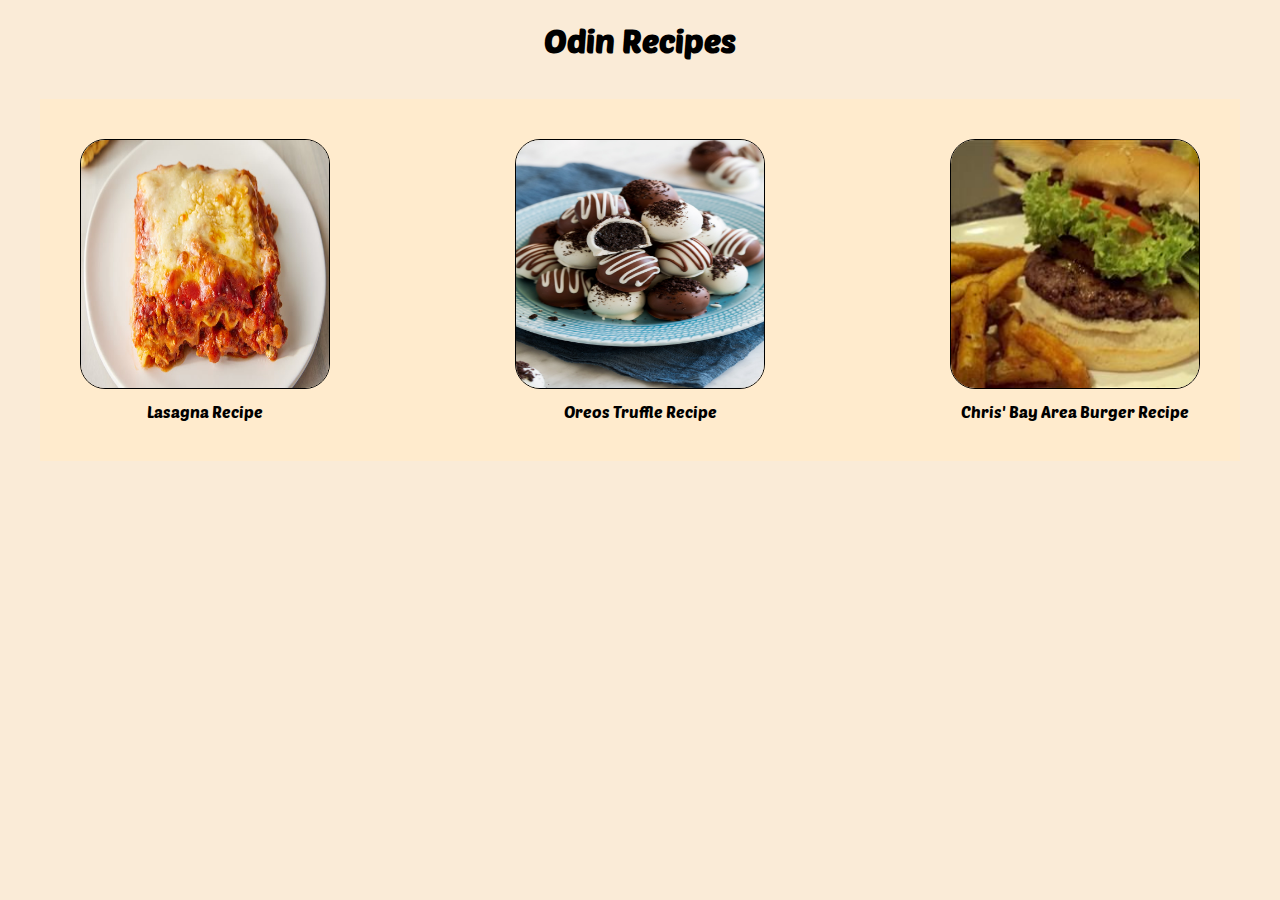
<file: index.html>
<!DOCTYPE html>
<html lang="en">

<head>
    <meta charset="UTF-8">
    <meta name="viewport" content="width=device-width, initial-scale=1.0">
    <title>Food Blog</title>
    <link rel="stylesheet" href="style.css">
</head>

<body>
    <h1 class="title">Odin Recipes</h1>
    <div class="container">
        <div class="content">
            <img class="hpims" src="./images/lasagna recipe.jpg" alt="Lasagna on a dish">
            <a href="./recipes/lasagna.html">Lasagna Recipe</a>
        </div>
        <div class="content">
            <img class="hpims" src="./images/oreo-balls-15.jpg" alt="Oreo truffles">
            <a href="./recipes/oreo-truffles.html">Oreos Truffle Recipe</a>
        </div>
        <div class="content">
            <img class="hpims" src="./images/Chris bay area burger.jpg" alt="Chris's Bay area burger recipe">
            <a href="./recipes/Chris-Bay-Area-Burger.html">Chris' Bay Area Burger Recipe</a>
        </div>
    </div>

</body>

</html>
</file>
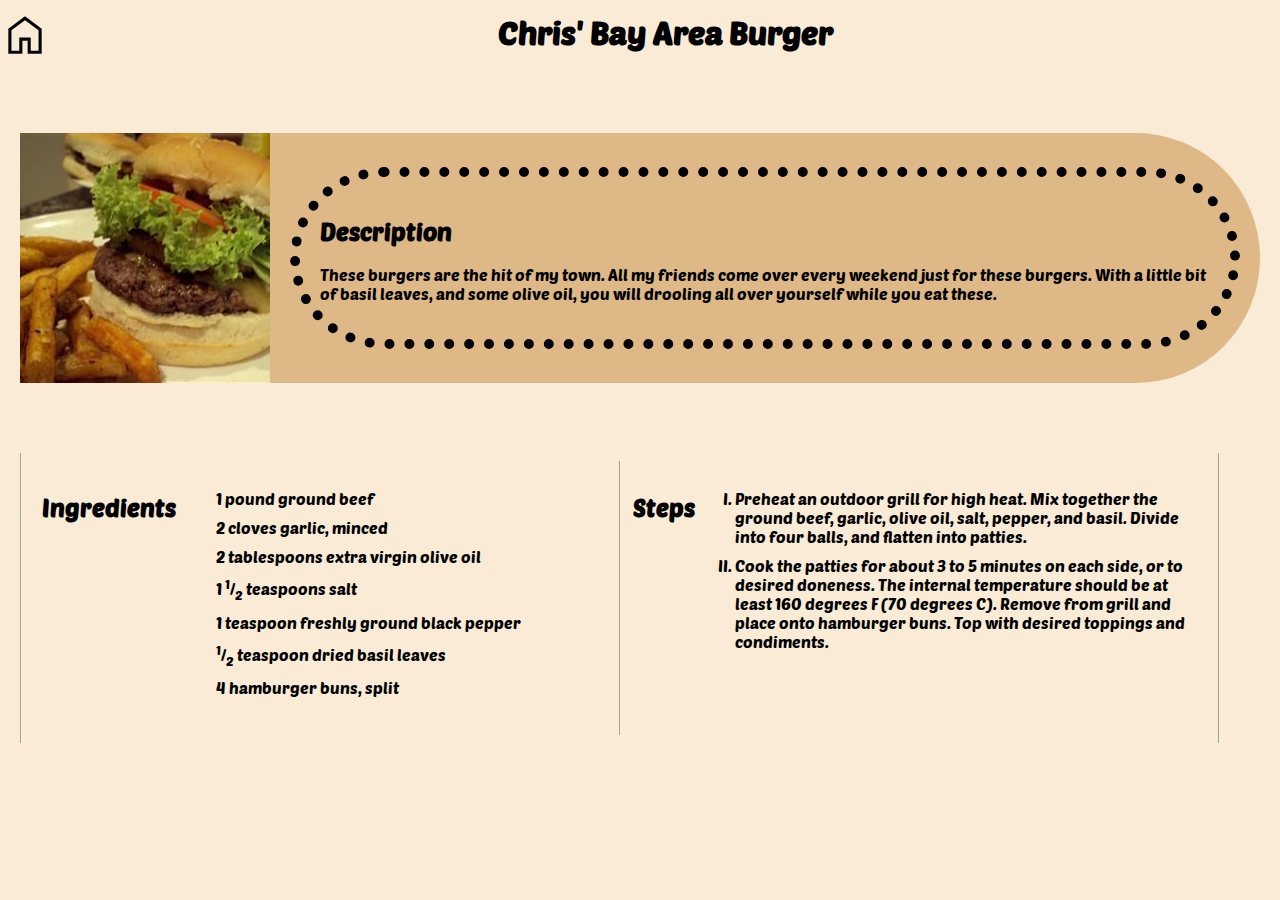
<file: recipes/Chris-Bay-Area-Burger.html>
<!DOCTYPE html>
<html lang="en">

<head>
    <meta charset="UTF-8">
    <meta name="viewport" content="width=device-width, initial-scale=1.0">
    <title>Best Burger in Town</title>
    <link rel="stylesheet" href="https://fonts.googleapis.com/css2?family=Material+Symbols+Outlined" />
    <link rel="stylesheet" href="../style.css">
</head>

<body>
    <div class="navig">
        <a href="../index.html">
            <span class="material-symbols-outlined">home</span>
        </a>
        <h1 class="header">Chris' Bay Area Burger</h1>
    </div>
    <div class="container2">
        <img src="../images/Chris bay area burger.jpg" alt="Chris's Bay area burger recipe">
        <aside>
            <h2>Description</h2>
            <p>These burgers are the hit of my town. All my friends come over every weekend just for these burgers. With
                a little bit
                of basil leaves, and some olive oil, you will drooling all over yourself while you eat these.</p>
        </aside>
    </div>
    <div class="content2">
        <div class="left">
            <h2>Ingredients</h2>
            <ul>
                <li>1 pound ground beef</li>
                <li>2 cloves garlic, minced</li>
                <li>2 tablespoons extra virgin olive oil</li>
                <li>1 <sup>1</sup>/<sub>2</sub> teaspoons salt</li>
                <li>1 teaspoon freshly ground black pepper</li>
                <li><sup>1</sup>/<sub>2</sub> teaspoon dried basil leaves</li>
                <li>4 hamburger buns, split</li>
            </ul>
        </div>
        <div class="right">
            <h2>Steps</h2>
            <ol>
                <li>Preheat an outdoor grill for high heat. Mix together the ground beef, garlic, olive oil, salt,
                    pepper, and basil. Divide
                    into four balls, and flatten into patties.</li>
                <li>Cook the patties for about 3 to 5 minutes on each side, or to desired doneness. The internal
                    temperature should be at
                    least 160 degrees F (70 degrees C). Remove from grill and place onto hamburger buns. Top with
                    desired toppings and
                    condiments.</li>
            </ol>
        </div>
    </div>
</body>

</html>
</file>
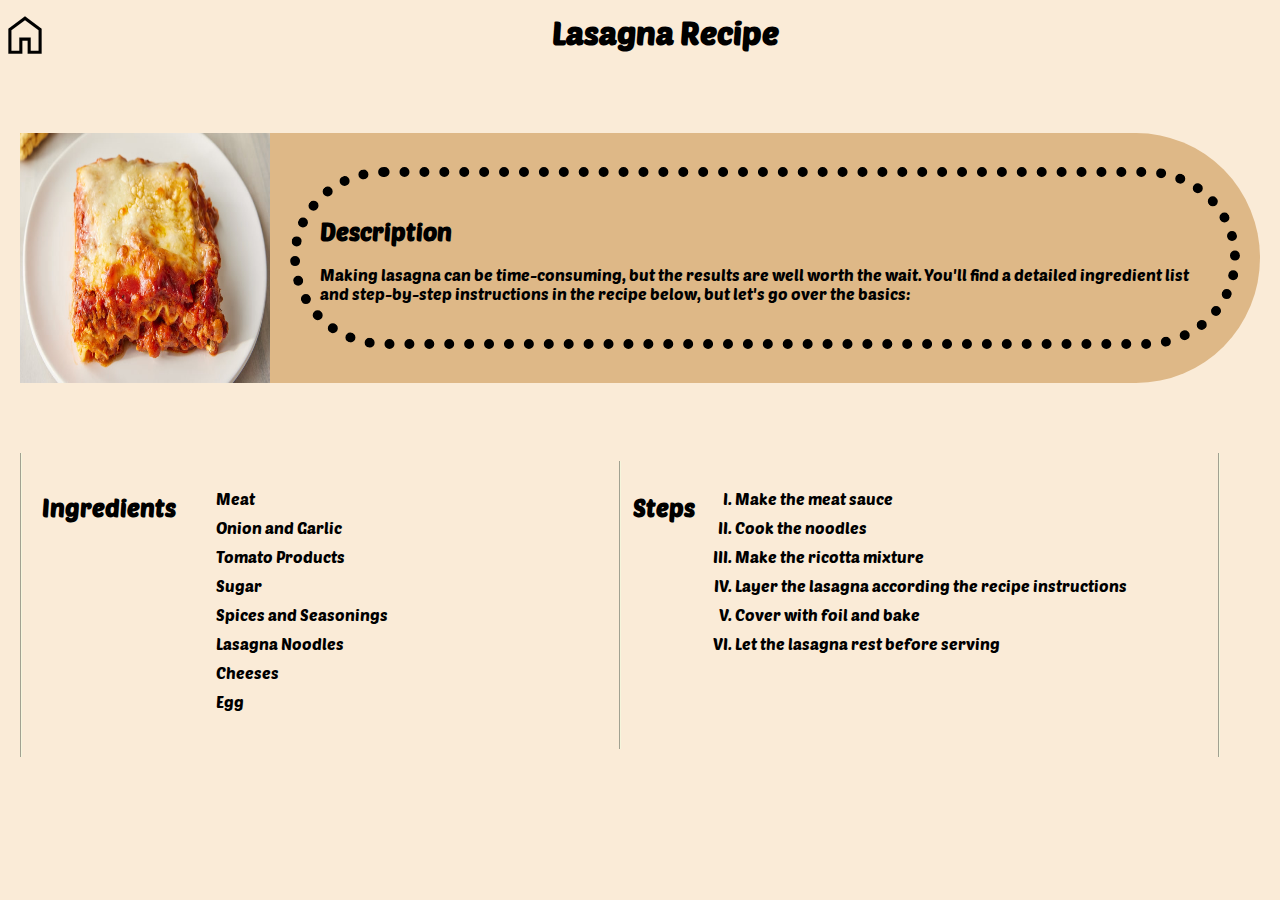
<file: recipes/lasagna.html>
<!DOCTYPE html>
<html lang="en">

<head>
    <meta charset="UTF-8">
    <meta name="viewport" content="width=device-width, initial-scale=1.0">
    <title>Lasagna Recipe</title>
    <link rel="stylesheet" href="https://fonts.googleapis.com/css2?family=Material+Symbols+Outlined" />
    <link rel="stylesheet" href="../style.css">
</head>

<body>
    <div class="navig">
        <a href="../index.html">
            <span class="material-symbols-outlined">home</span>
        </a>
        <h1 class="header">Lasagna Recipe</h1>
    </div>
    <div class="container2">
        <img src="../images/lasagna recipe.jpg" alt="Lasagna on a dish">
        <aside>
            <h2>Description</h2>
            <p>Making lasagna can be time-consuming, but the results are well worth the wait. You'll find a detailed
                ingredient list
                and step-by-step instructions in the recipe below, but let's go over the basics:</p>
        </aside>
    </div>
    <div class="content2">
        <div class="left">
            <h2>Ingredients</h2>
            <ul>
                <li>Meat</li>
                <li>Onion and Garlic</li>
                <li>Tomato Products</li>
                <li>Sugar</li>
                <li>Spices and Seasonings</li>
                <li>Lasagna Noodles</li>
                <li>Cheeses</li>
                <li>Egg</li>
            </ul>
        </div>
        <div class="right">
            <h2>Steps</h2>
            <ol>
                <li>Make the meat sauce</li>
                <li>Cook the noodles</li>
                <li>Make the ricotta mixture</li>
                <li>Layer the lasagna according the recipe instructions</li>
                <li>Cover with foil and bake</li>
                <li>Let the lasagna rest before serving</li>
            </ol>
        </div>
    </div>
</body>

</html>
</file>
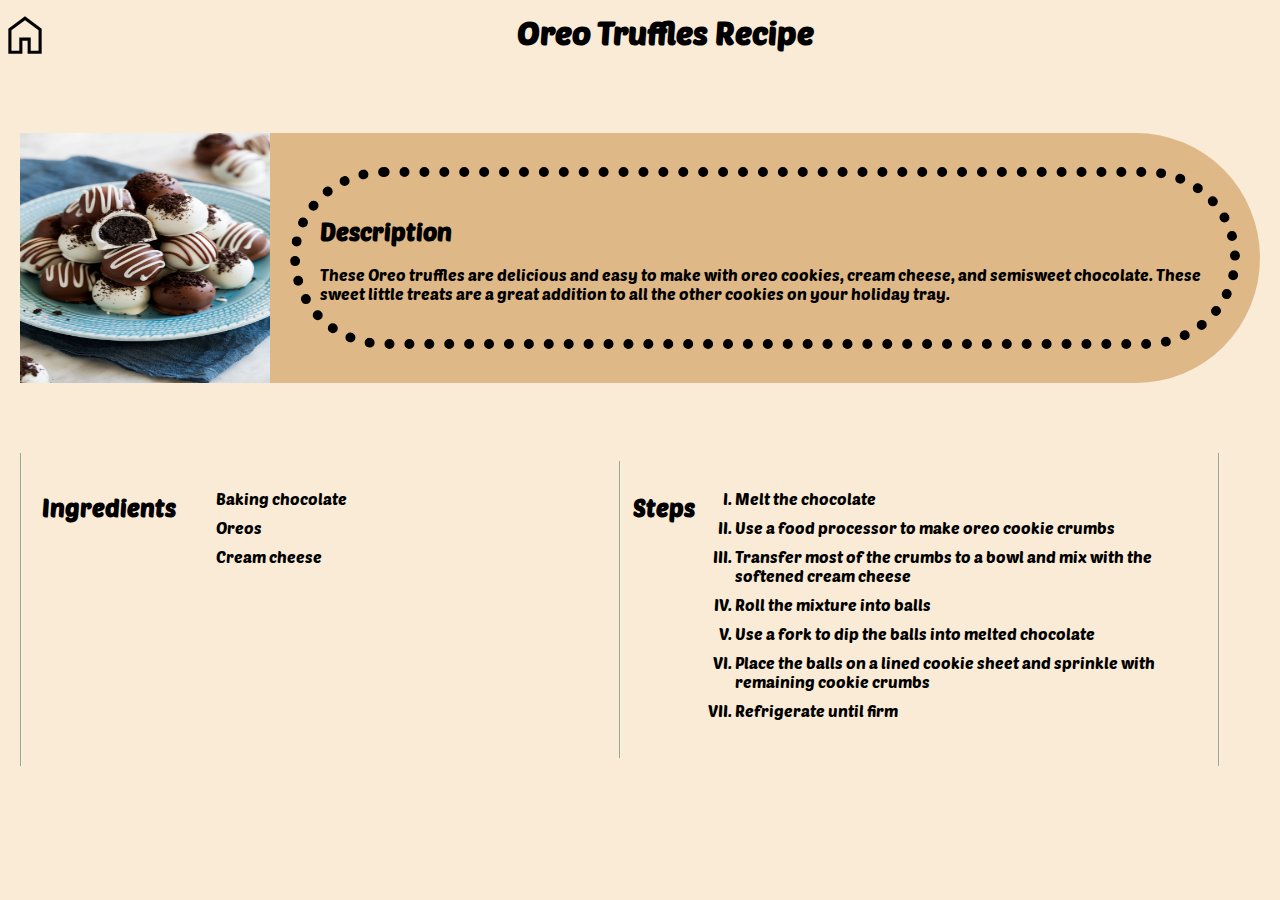
<file: recipes/oreo-truffles.html>
<!DOCTYPE html>
<html lang="en">

<head>
    <meta charset="UTF-8">
    <meta name="viewport" content="width=device-width, initial-scale=1.0">
    <title>Oreo dessert recipe</title>
    <link rel="stylesheet" href="https://fonts.googleapis.com/css2?family=Material+Symbols+Outlined" />
    <link rel="stylesheet" href="../style.css">
</head>

<body>
    <div class="navig">
        <a href="../index.html">
            <span class="material-symbols-outlined">home</span>
        </a>
        <h1 class="header">Oreo Truffles Recipe</h1>
    </div>

    <div class="container2">
        <img src="../images/oreo-balls-15.jpg" alt="Oreo truffles">
        <aside>
            <h2>Description</h2>
            <p>These Oreo truffles are delicious and easy to make with oreo cookies, cream cheese, and semisweet
                chocolate. These sweet
                little treats are a great addition to all the other cookies on your holiday tray.</p>
        </aside>
    </div>
    <div class="content2">
        <div class="left">
            <h2>Ingredients</h2>
            <ul>
                <li>Baking chocolate</li>
                <li>Oreos</li>
                <li>Cream cheese</li>
            </ul>
        </div>
        <div class="right">
            <h2>Steps</h2>
            <ol>
                <li>Melt the chocolate</li>
                <li>Use a food processor to make oreo cookie crumbs</li>
                <li>Transfer most of the crumbs to a bowl and mix with the softened cream cheese</li>
                <li>Roll the mixture into balls</li>
                <li>Use a fork to dip the balls into melted chocolate</li>
                <li>Place the balls on a lined cookie sheet and sprinkle with remaining cookie crumbs</li>
                <li>Refrigerate until firm</li>
            </ol>
        </div>
    </div>
</body>

</html>
</file>
<file: style.css>
@import url('https://fonts.googleapis.com/css2?family=Poetsen+One&display=swap');

* {
    box-sizing: border-box;
}

body {
    font-family: 'Poetsen one';
    margin: 0;
    padding: 0;
    background-color: antiquewhite;
}

.title {
    text-align: center;
}

.header {
    margin: 0 auto;
}

.container {
    display: flex;
    flex-direction: row;
    background-color: blanchedalmond;
    justify-content: space-between;
    gap: 100px;
    align-items: center;
    margin: 40px;
    padding: 40px;
}

.hpims {
    border-radius: 25px;
    border: solid 1px;
}

a {
    text-decoration: none;
    color: black;
    display: block ;
    text-align: center;
    margin-top: 10px;
}

a:hover {
    background-color: burlywood;
    transform: scale(1.2);
}

.content {
    max-width: 800px;
}

img {
    width: 250px;
    height: 250px;
}


.container2 {
    display: flex;
    justify-content: space-around;
    align-items: center;
    margin: 70px 20px ;
    background-color: burlywood;
    border-radius: 10% / 50%;
}

aside {
    width: 100px;
    flex: 1;
    margin-left: 20px;
    border: dotted 10px black;
    padding: 20px;
    margin-right: 20px;
    border-radius: 10% / 50%;
}

.content2 {
    display: flex;
    justify-content: space-evenly;
    align-items: stretch;
    padding: 8px;
    margin: 20px;
    max-width: 1200px;
    border-left: groove 2px beige;
    border-right: groove 2px beige;
}

ul {
    list-style-type: none;    
}

.left,
.right {
    display: flex;
    padding: 12px;
    flex: 1;
}

li {
    margin-bottom: 10px;
}

ol {
    list-style-type: upper-roman;
}

.left {
    flex-shrink: 0;
    border-right: groove 2px beige;       
}

.material-symbols-outlined {
    font-size: 50px;
}

.navig {
    display: flex;
    justify-content: space-between;
    align-items: center;
    margin-bottom: 50px;
}
</file>
